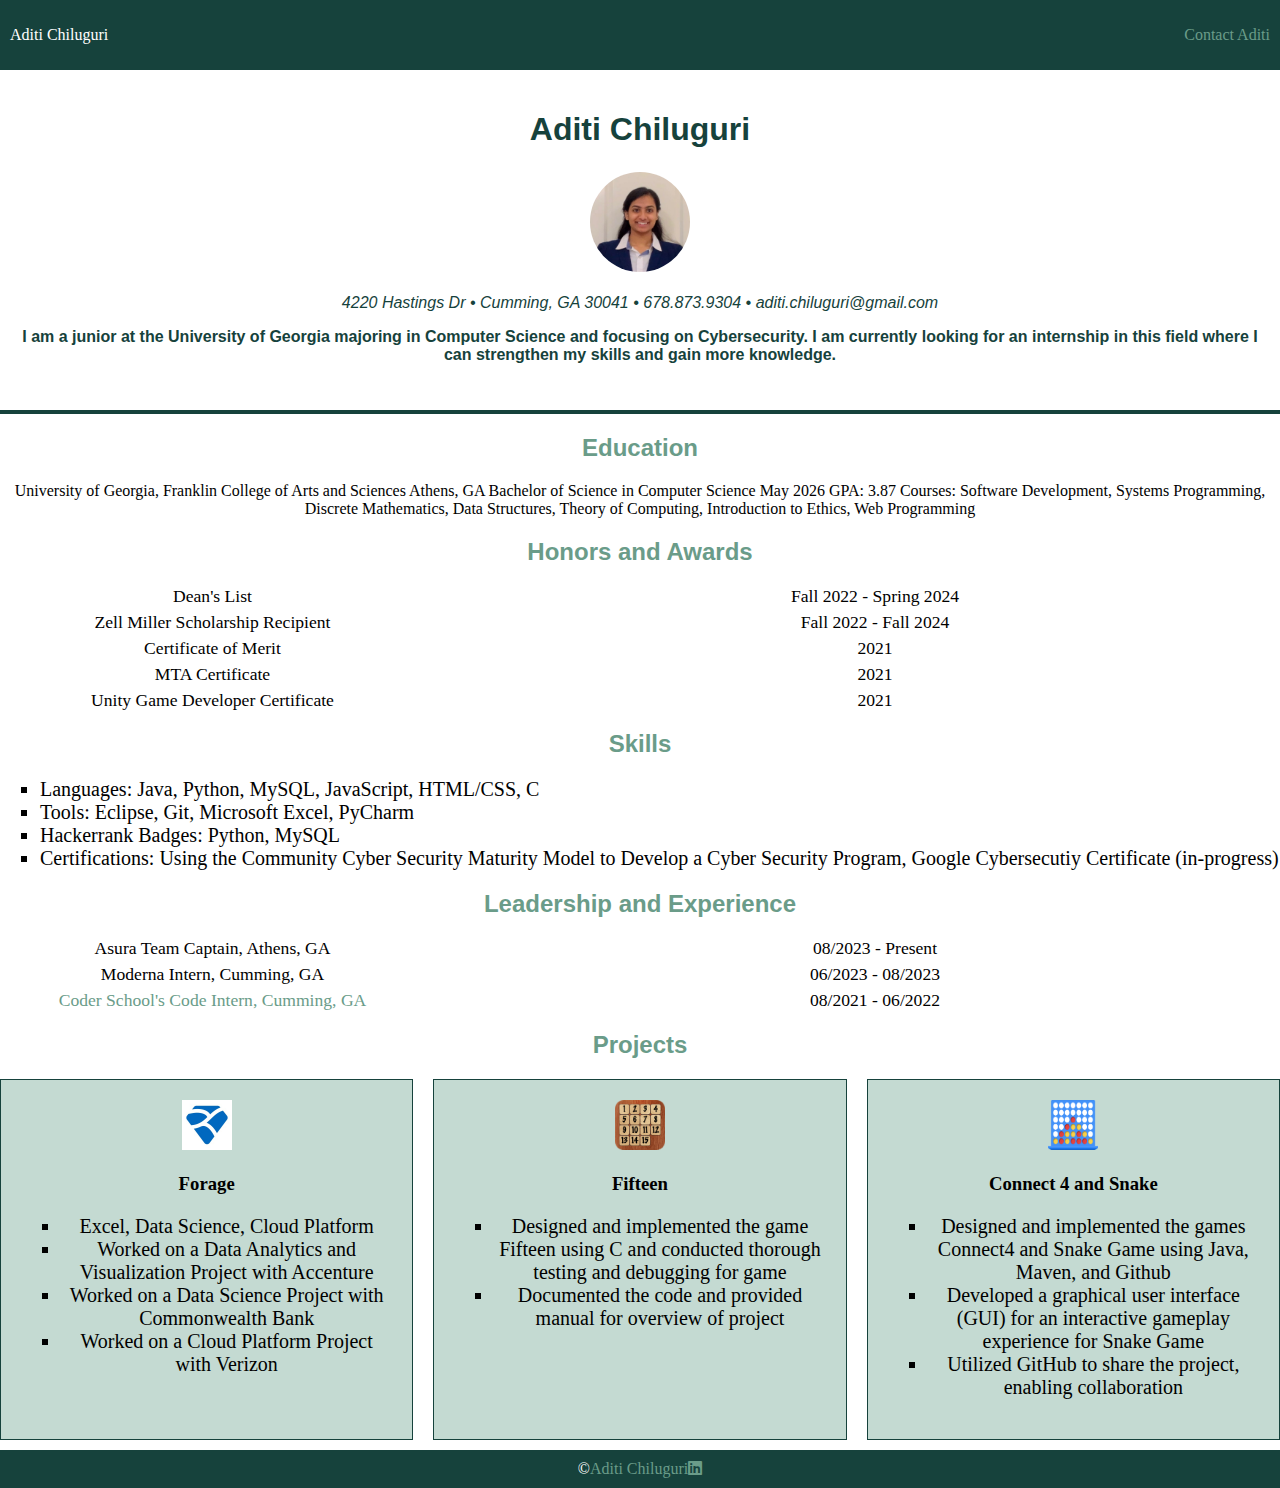
<file: index.html>
<!DOCTYPE html>
<html lang="en">
<head>
    <meta charset="UTF-8">
    <meta name="viewport" content="width=device-width, initial-scale=1.0">
    <title>Aditi Chiluguri</title>
    <link rel="stylesheet"  href="https://cdnjs.cloudflare.com/ajax/libs/font-awesome/6.0.0-beta3/css/all.min.css">
    <link rel="stylesheet" href="css/style.css">
</head>
<body>
    <nav>
        <p>Aditi Chiluguri</p>
        <p>
            <a href="contact.html">Contact Aditi</a>
        </p>
    </nav>
    <section class="splash">
        <h1>Aditi Chiluguri</h1>
        <img src="images/aditiheadshot.jpg" alt="Aditi Headshot" width="100" height="100">
        <p>4220 Hastings Dr &#x2022; Cumming, GA 30041 &#x2022; 678.873.9304 &#x2022; aditi.chiluguri@gmail.com</p>
        <p>I am a junior at the University of Georgia majoring in Computer Science and focusing on Cybersecurity. 
            I am currently looking for an internship in this field where I can strengthen my skills and gain more knowledge.</p>
    </section>
    <hr>
    <section class="education">
        <h2>Education</h2>
        <p>
            University of Georgia, Franklin College of Arts and Sciences Athens, GA Bachelor of Science in Computer Science May 2026 GPA: 
            3.87 Courses: Software Development, Systems Programming, Discrete Mathematics, Data Structures,
            Theory of Computing, Introduction to Ethics, Web Programming            
        </p>
    </section>
    <section>
        <h2>Honors and Awards</h2>
        <dl>
            <dt>Dean's List</dt>  <dd>Fall 2022 - Spring 2024</dd>
            <dt>Zell Miller Scholarship Recipient</dt>  <dd>Fall 2022 - Fall 2024</dd>
            <dt>Certificate of Merit</dt>  <dd>2021</dd>
            <dt>MTA Certificate</dt>  <dd>2021</dd>
            <dt>Unity Game Developer Certificate</dt>  <dd>2021</dd>
        </dl>
    </section>
    <section>
        <h2>Skills</h2>
        <ul>
            <li>Languages: Java, Python, MySQL, JavaScript, HTML/CSS, C</li>
            <li>Tools: Eclipse, Git, Microsoft Excel, PyCharm</li>
            <li>Hackerrank Badges: Python, MySQL</li>
            <li>Certifications: Using the Community Cyber Security Maturity Model to Develop a Cyber Security Program, Google
                Cybersecutiy Certificate (in-progress)</li>
        </ul>
    </section>
    <section>
        <h2>Leadership and Experience</h2>
        <dl>
            <dt>Asura Team Captain, Athens, GA</dt>  <dd>08/2023 - Present</dd>
            <dt>Moderna Intern, Cumming, GA</dt>  <dd>06/2023 - 08/2023</dd>
            <dt>
                <a href="https://www.thecoderschool.com/locations/suwanee/?gad_source=1&gclid=Cj0KCQjwrKu2BhDkARIsAD7GBou2ss0SqBEvv3xtHZR3nRqKwmVJctuWWm57_lLWDr1XNYjC9DAY7hUaAlNJEALw_wcB#leadform">Coder School's Code Intern, Cumming, GA</a>
            </dt>  <dd>08/2021 - 06/2022</dd>
        </dl>          
    </section>
    <section>
        <h2>Projects</h2>
        <div class="three-col">
            <div class="card">
                <img src="images/theforage_logo.jpg" alt="Forage project image" width="50" height="50">
                <h3>Forage</h3>
                <ul>
                    <li>Excel, Data Science, Cloud Platform</li>
                    <li>Worked on a Data Analytics and Visualization Project with Accenture</li>
                    <li>Worked on a Data Science Project with Commonwealth Bank</li>
                    <li>Worked on a Cloud Platform Project with Verizon</li>
                </ul>
            </div>
            <div class="card">
                <img src="images/15-game.png" alt="Fifteen project image" width="50" height="50">
                <h3>Fifteen</h3>
                <ul>
                    <li>Designed and implemented the game Fifteen using C and conducted thorough testing and debugging for game</li>
                    <li>Documented the code and provided manual for overview of project</li>
                </ul>
            </div>
            <div class="card">
                <img src="images/connect4.png" alt="Connect 4 and Snake project image" width="50" height="50">
                <h3>Connect 4 and Snake</h3>
                <ul>
                    <li>Designed and implemented the games Connect4 and Snake Game using Java, Maven, and Github</li>
                    <li>Developed a graphical user interface (GUI) for an interactive gameplay experience for Snake Game</li>
                    <li>Utilized GitHub to share the project, enabling collaboration</li>
                </ul>
            </div>
        </div>
    </section>
    <footer>
        &#169; <a href="contact.html">Aditi Chiluguri</a>
        <a href="https://www.linkedin.com/in/aditi-chiluguri-129957216">
            <i class="fab fa-linkedin"></i>
        </a>
    </footer>
</body>
</html>
</file>
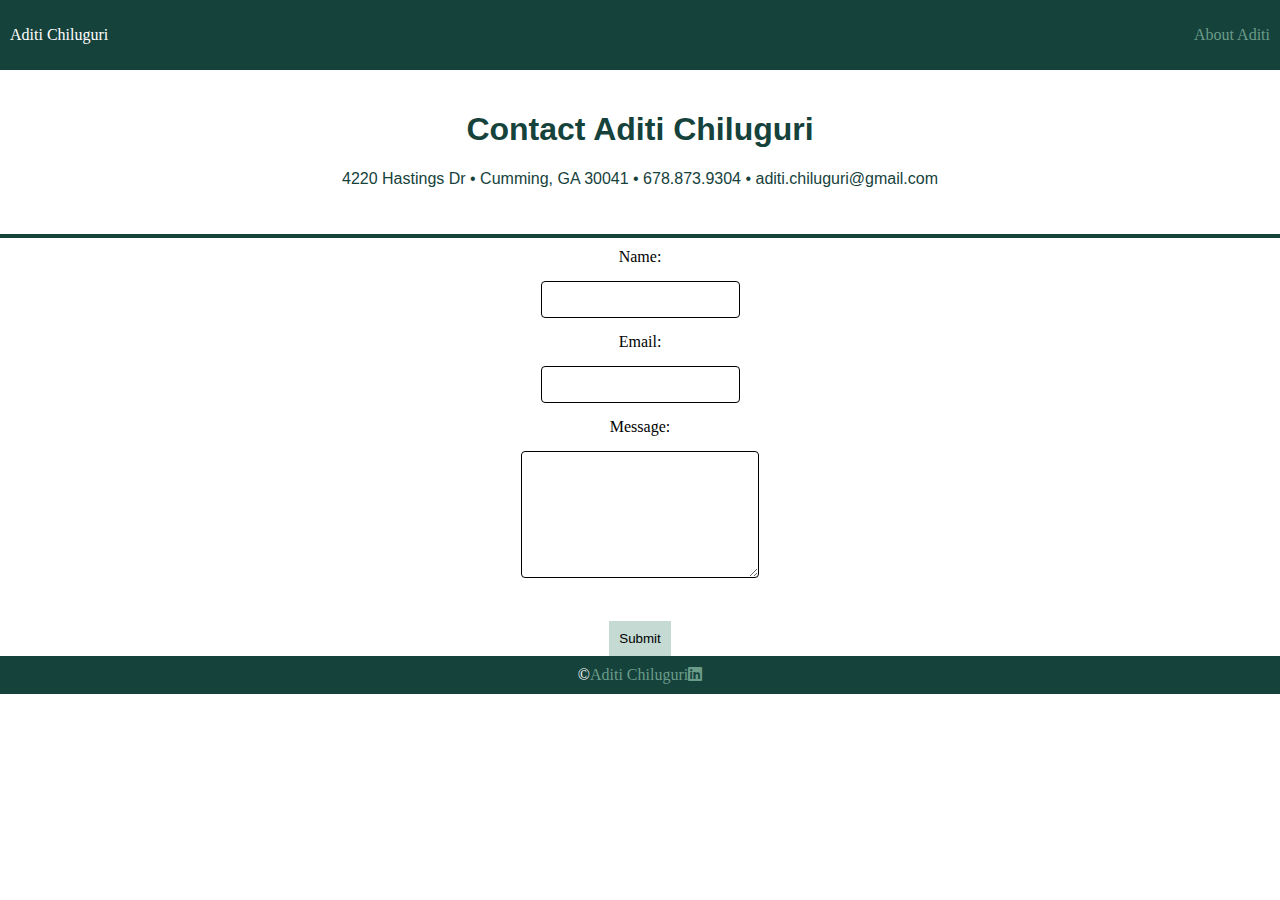
<file: contact.html>
<!DOCTYPE html>
<html lang="en">
<head>
    <meta charset="UTF-8">
    <meta name="viewport" content="width=device-width, initial-scale=1.0">
    <link rel="stylesheet"  href="https://cdnjs.cloudflare.com/ajax/libs/font-awesome/6.0.0-beta3/css/all.min.css">
    <link rel="stylesheet" href="css/style.css">
    <title>Contact Aditi Chiluguri</title>
</head>
<body>
    <nav>
        <p>Aditi Chiluguri</p>
        <p>
            <a href="index.html">About Aditi</a>
        </p>
    </nav>
    <section class="intro">
        <h1>Contact Aditi Chiluguri</h1>
        <p>4220 Hastings Dr &#x2022; Cumming, GA 30041 &#x2022; 678.873.9304 &#x2022; aditi.chiluguri@gmail.com</p>
    </section>
    <hr>

    <form class="one-col" action="mailto:aditi.chiluguri@gmail.com" method="post">
        <label for="name">Name: </label><input type="text" id="name" name="name">
        <label for="email">Email: </label><input type="email" id="email" name="email">
        <label for="message">Message: </label><textarea id="message" name="message" rows="7" cols="25"></textarea><br>
        <input type="submit" value="Submit">
    </form>
    <footer>
        &#169; <a href="index.html">Aditi Chiluguri</a>
        <a href="https://www.linkedin.com/in/aditi-chiluguri-129957216">
            <i class="fab fa-linkedin"></i>
        </a>
    </footer>
</body>
</html>
</file>
<file: css/style.css>
body {
    margin: 0;
}

nav {
    background-color: #16423C;
    color: white;
    padding: 10px;
    display: flex;
    justify-content: space-between;
}

footer {
    background-color: #16423C;
    color: white;
    padding: 10px;
    display: flex;
    justify-content: center;
}

.splash {
    color: #16423C;
    font-family: 'Arial', sans-serif;
    padding: 20px;
    text-align: center;
}

.splash img {
    border: 2px solid white;
    border-radius: 50%;
}

.splash p:first-of-type {
    font-style: italic;
    color: #16423C;
}

.splash p:last-of-type {
    font-style: normal;
    color: #16423C;
    font-weight: bold;
}

hr {
    border: 2px solid #16423C;
    margin: 10px 0;
}

h2 {
    font-family: 'Roboto', sans-serif;
    color: #6A9C89;
    text-align: center;
}

.education {
    text-align: center;
}

ul {
    list-style-type: square;
    font-size: 1.25em;
}

dl {
    display: grid;
    grid-template-columns: 1fr 2fr;
    gap: 5px;
    font-size: 1.1em;
    text-align: center;
}

a {
    color: #6A9C89;
    text-decoration: none;
}

a:hover {
    color:#C4DAD2;
    text-decoration: underline;
}

.three-col {
    display: grid;
    grid-template-columns: repeat(3, 1fr);
    gap: 20px;
    margin: 10px 0;
}

.card {
    background-color: #C4DAD2;
    padding: 20px;
    border: 1px solid #16423C;
    text-align: center;
}

.card img {
    width: 50px;
    height: 50px;
}

.one-col {
    display: flex;
    flex-direction: column;
    align-items: center;
    gap: 10px;
}

input[type="text"], input[type="email"], textarea {
    padding: 10px;
    border: 1px solid black;
    border-radius: 4px;
    margin-top: 5px;
    margin-bottom: 5px;
}

input[type="submit"] {
    background-color: #C4DAD2;
    color: black;
    border: 5px;;
    padding: 10px;
    cursor: pointer;
}

input[type="submit"]:hover {
    background-color: #6A9C89;
}

.intro {
    color: #16423C;
    font-family: 'Arial', sans-serif;
    padding: 20px;
    text-align: center;
}
</file>
